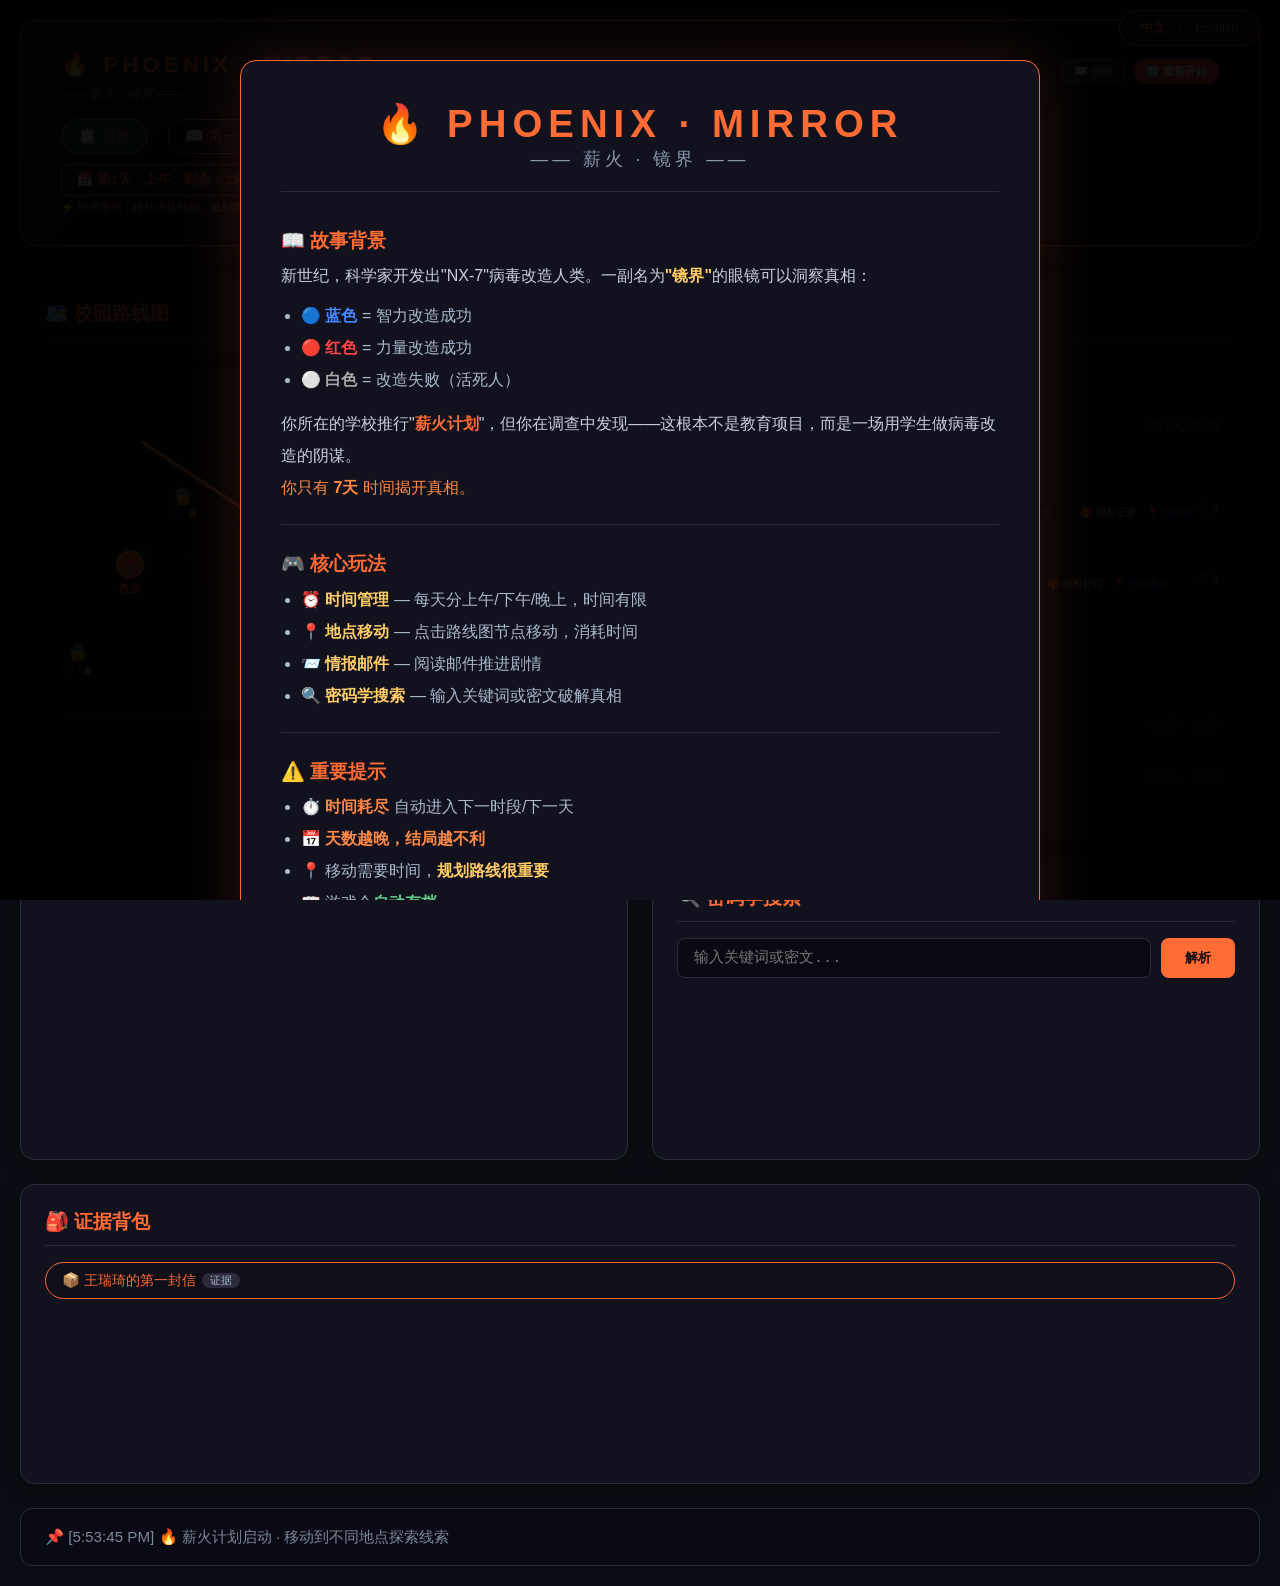
<file: index.html>
<!DOCTYPE html>
<html lang="zh-CN">
<head>
    <meta charset="UTF-8">
    <meta name="viewport" content="width=device-width, initial-scale=1.0">
    <title>Phoenix · Mirror · 薪火·镜界</title>
    <link rel="stylesheet" href="style.css">
    <link rel="stylesheet" href="mail.css">
    <link rel="stylesheet" href="search.css">
</head>
<body>
    <!-- 语言选择 -->
    <div id="langSelector" style="position:fixed; top:10px; right:20px; z-index:100; background:#1a1a2e; padding:6px 12px; border-radius:20px; border:1px solid #ff6b35;">
        <button onclick="setLanguage('zh')" id="langZh" style="background:transparent; border:none; color:#ff6b35; cursor:pointer; font-weight:bold; padding:2px 8px;">中文</button>
        <span style="color:#4a5a6a;">|</span>
        <button onclick="setLanguage('en')" id="langEn" style="background:transparent; border:none; color:#8899aa; cursor:pointer; padding:2px 8px;">English</button>
    </div>

    <!-- 游戏开始说明 -->
    <div id="introOverlay" style="display:none; position:fixed; top:0; left:0; width:100%; height:100%; background:rgba(0,0,0,0.92); z-index:9999; overflow-y:auto; padding:20px;">
        <div style="max-width:800px; margin:40px auto; background:#12121f; border-radius:16px; padding:40px; border:1px solid #ff6b35; box-shadow:0 0 60px rgba(255,107,53,0.15);">
            <div style="text-align:center; margin-bottom:30px;">
                <h1 style="color:#ff6b35; font-size:2.4rem; letter-spacing:6px;" id="introTitle">🔥 PHOENIX · MIRROR</h1>
                <p style="color:#8899aa; font-size:1.1rem; letter-spacing:4px;" id="introSub">—— 薪火 · 镜界 ——</p>
                <div style="border-bottom:1px solid #2a2a3a; margin:20px 0;"></div>
            </div>

            <div style="color:#c8d0d9; line-height:2;" id="introContent">
                <h2 style="color:#ff6b35; font-size:1.2rem;">📖 故事背景</h2>
                <p>新世纪，科学家开发出"NX-7"病毒改造人类。一副名为<strong style="color:#ffcc66;">"镜界"</strong>的眼镜可以洞察真相：</p>
                <ul style="color:#aabbcc; margin-left:20px; margin-top:8px;">
                    <li>🔵 <strong style="color:#4488ff;">蓝色</strong> = 智力改造成功</li>
                    <li>🔴 <strong style="color:#ff4444;">红色</strong> = 力量改造成功</li>
                    <li>⚪ <strong style="color:#aaaaaa;">白色</strong> = 改造失败（活死人）</li>
                </ul>
                <p style="margin-top:12px;">你所在的学校推行"<strong style="color:#ff6b35;">薪火计划</strong>"，但你在调查中发现——这根本不是教育项目，而是一场用学生做病毒改造的阴谋。</p>
                <p style="color:#ff8844;">你只有 <strong>7天</strong> 时间揭开真相。</p>

                <div style="border-bottom:1px solid #2a2a3a; margin:20px 0;"></div>

                <h2 style="color:#ff6b35; font-size:1.2rem;">🎮 核心玩法</h2>
                <ul style="color:#aabbcc; margin-left:20px;">
                    <li><strong style="color:#ffcc66;">⏰ 时间管理</strong> — 每天分上午/下午/晚上，时间有限</li>
                    <li><strong style="color:#ffcc66;">📍 地点移动</strong> — 点击路线图节点移动，消耗时间</li>
                    <li><strong style="color:#ffcc66;">📨 情报邮件</strong> — 阅读邮件推进剧情</li>
                    <li><strong style="color:#ffcc66;">🔍 密码学搜索</strong> — 输入关键词或密文破解真相</li>
                </ul>

                <div style="border-bottom:1px solid #2a2a3a; margin:20px 0;"></div>

                <h2 style="color:#ff6b35; font-size:1.2rem;">⚠️ 重要提示</h2>
                <ul style="color:#aabbcc; margin-left:20px;">
                    <li>⏱️ <strong style="color:#ff8844;">时间耗尽</strong> 自动进入下一时段/下一天</li>
                    <li>📅 <strong style="color:#ff8844;">天数越晚，结局越不利</strong></li>
                    <li>📍 移动需要时间，<strong style="color:#ffcc66;">规划路线很重要</strong></li>
                    <li>📖 游戏会<strong style="color:#66cc88;">自动存档</strong></li>
                    <li>🔄 右上角可随时<strong style="color:#ff4444;">重新开始</strong></li>
                </ul>

                <button id="startGameBtn" style="display:block; margin:30px auto 0; background:#ff6b35; border:none; padding:14px 50px; border-radius:10px; color:#0a0e14; font-size:1.2rem; font-weight:bold; cursor:pointer; transition:all 0.3s;"
                        onmouseover="this.style.background='#ff8a5c';this.style.transform='scale(1.02)'"
                        onmouseout="this.style.background='#ff6b35';this.style.transform='scale(1)'" id="startBtn">
                    🔥 开始调查
                </button>
            </div>
        </div>
    </div>

    <!-- 主游戏 -->
    <div id="app">
        <header>
            <div style="display:flex; justify-content:space-between; align-items:flex-start; flex-wrap:wrap;">
                <div>
                    <h1 style="font-size:1.4rem;" id="gameTitle">🔥 PHOENIX · MIRROR</h1>
                    <p class="subtitle" style="font-size:0.8rem;" id="gameSub">—— 薪火 · 镜界 ——</p>
                </div>
                <div style="display:flex; gap:8px; margin-top:8px; flex-wrap:wrap;">
                    <button onclick="showIntro()" style="background:#2a2a3a; border:1px solid #5a6a7a; padding:4px 12px; border-radius:12px; color:#aabbcc; cursor:pointer; font-size:0.7rem;" id="btnHelp">📖 说明</button>
                    <button onclick="resetGame()" style="background:#ff4444; border:none; padding:4px 12px; border-radius:12px; color:#fff; cursor:pointer; font-size:0.7rem; font-weight:bold;" id="btnReset">🔄 重新开始</button>
                </div>
            </div>
            <div class="nav-links">
                <a href="index.html" style="background:#2a4a5a;" id="navHome">📋 总览</a>
                <a href="pages/chapter1.html" id="navCh1">📖 第一章</a>
                <a href="pages/chapter2.html" id="navCh2">📖 第二章</a>
                <a href="pages/chapter3.html" id="navCh3">📖 第三章</a>
            </div>
            <!-- 时间和地点信息 -->
            <div style="display:flex; gap:12px; flex-wrap:wrap; margin-top:10px; align-items:center;">
                <div id="timeDisplay" style="color:#ff6b35; font-weight:bold; background:#1a1a2e; padding:6px 14px; border-radius:8px; border:1px solid #ff6b35; font-size:0.85rem;">
                    📅 第1天 · 上午 · 剩余：15
                </div>
                <div id="dayProgress" style="color:#5a7a8a; font-size:0.8rem;">
                    第 1 / 7 天
                </div>
                <div id="currentLocation" style="color:#66cc88; font-size:0.8rem; background:#0a0a14; padding:4px 12px; border-radius:12px; border:1px solid #2a3a3a;">
                    📍 当前位置：教室
                </div>
                <div style="color:#5a7a8a; font-size:0.65rem; background:#0a0a14; padding:2px 10px; border-radius:12px;" id="saveInfo">
                    💾 自动存档
                </div>
            </div>
            <div style="color:#ff8844; font-size:0.7rem; margin-top:4px;" id="timeWarning">
                ⚡ 时间紧张！移动消耗时间，规划路线
            </div>
        </header>

        <main>
            <div class="dashboard">
                <!-- 左栏：路线图 -->
                <div class="panel" id="mapPanel" style="grid-row:span 2;">
                    <h2 id="mapTitle">🗺️ 校园路线图</h2>
                    <div id="mapContainer" style="background:#0a0a14; border-radius:10px; padding:16px; min-height:350px; position:relative;">
                        <!-- 路线图由JS动态生成 -->
                        <div id="mapCanvas" style="position:relative; width:100%; height:350px; background:#0f0f1a; border-radius:8px; border:1px solid #1a2a3a; overflow:hidden;">
                            <!-- 节点和连线由JS绘制 -->
                        </div>
                        <div style="margin-top:10px; color:#5a7a8a; font-size:0.7rem; text-align:center;" id="mapHint">
                            💡 点击节点移动 · 消耗时间
                        </div>
                    </div>
                </div>

                <!-- 右栏上：情报终端 -->
                <div class="panel" id="mailPanel">
                    <h2 id="mailTitle">📨 情报终端</h2>
                    <div id="mailList"></div>
                    <div id="mailDetail"></div>
                </div>

                <!-- 右栏下：搜索 -->
                <div class="panel" id="searchPanel">
                    <h2 id="searchTitle">🔍 密码学搜索</h2>
                    <div class="search-bar">
                        <input type="text" id="searchInput" placeholder="输入关键词或密文...">
                        <button id="searchBtn">解析</button>
                    </div>
                    <div id="searchResult"></div>
                </div>

                <!-- 底部：背包 -->
                <div class="panel" id="inventoryPanel" style="grid-column:1/-1;">
                    <h2 id="inventoryTitle">🎒 证据背包</h2>
                    <div id="inventoryList"></div>
                </div>
            </div>
        </main>

        <footer id="gameLog">
            📌 系统启动：第1天，你开始注意到异常...
        </footer>
    </div>

    <script src="assets/data/gameData.js"></script>
    <script src="js/language.js"></script>
    <script src="js/timeSystem.js"></script>
    <script src="js/mapSystem.js"></script>
    <script src="js/mailSystem.js"></script>
    <script src="js/searchSystem.js"></script>
    <script src="js/inventorySystem.js"></script>
    <script src="js/game.js"></script>
    <script>
        function showIntro() {
            document.getElementById('introOverlay').style.display = 'block';
        }

        function hideIntro() {
            document.getElementById('introOverlay').style.display = 'none';
            localStorage.setItem('xinhuo_intro_seen', 'true');
        }

        function resetGame() {
            if (confirm(window.LANG ? window.LANG.confirmReset : '🔄 确定要重新开始吗？')) {
                if (window.timeSystem) {
                    window.timeSystem.resetGame();
                } else {
                    localStorage.removeItem('xinhuo_game_save');
                    window.location.reload();
                }
            }
        }

        // 语言切换
        function setLanguage(lang) {
            if (window.setGameLanguage) {
                window.setGameLanguage(lang);
            }
            // 更新按钮样式
            document.getElementById('langZh').style.color = lang === 'zh' ? '#ff6b35' : '#8899aa';
            document.getElementById('langEn').style.color = lang === 'en' ? '#ff6b35' : '#8899aa';
            document.getElementById('langZh').style.fontWeight = lang === 'zh' ? 'bold' : 'normal';
            document.getElementById('langEn').style.fontWeight = lang === 'en' ? 'bold' : 'normal';
        }

        document.addEventListener('DOMContentLoaded', function() {
            // 检测语言
            const savedLang = localStorage.getItem('xinhuo_lang') || 'zh';
            setLanguage(savedLang);

            // 首次打开显示说明
            const introSeen = localStorage.getItem('xinhuo_intro_seen');
            if (!introSeen) {
                setTimeout(showIntro, 300);
            }

            document.getElementById('startGameBtn').addEventListener('click', hideIntro);

            // URL搜索参数
            const urlParams = new URLSearchParams(window.location.search);
            const searchKeyword = urlParams.get('search');
            if (searchKeyword) {
                setTimeout(() => {
                    document.getElementById('searchInput').value = searchKeyword;
                    document.getElementById('searchBtn').click();
                    if (window.updateLog) window.updateLog(`🔍 从章节跳转解析：「${searchKeyword}」`);
                }, 500);
            }
        });

        window.setLanguage = setLanguage;
        window.showIntro = showIntro;
        window.hideIntro = hideIntro;
        window.resetGame = resetGame;
    </script>
</body>
</html>
</file>
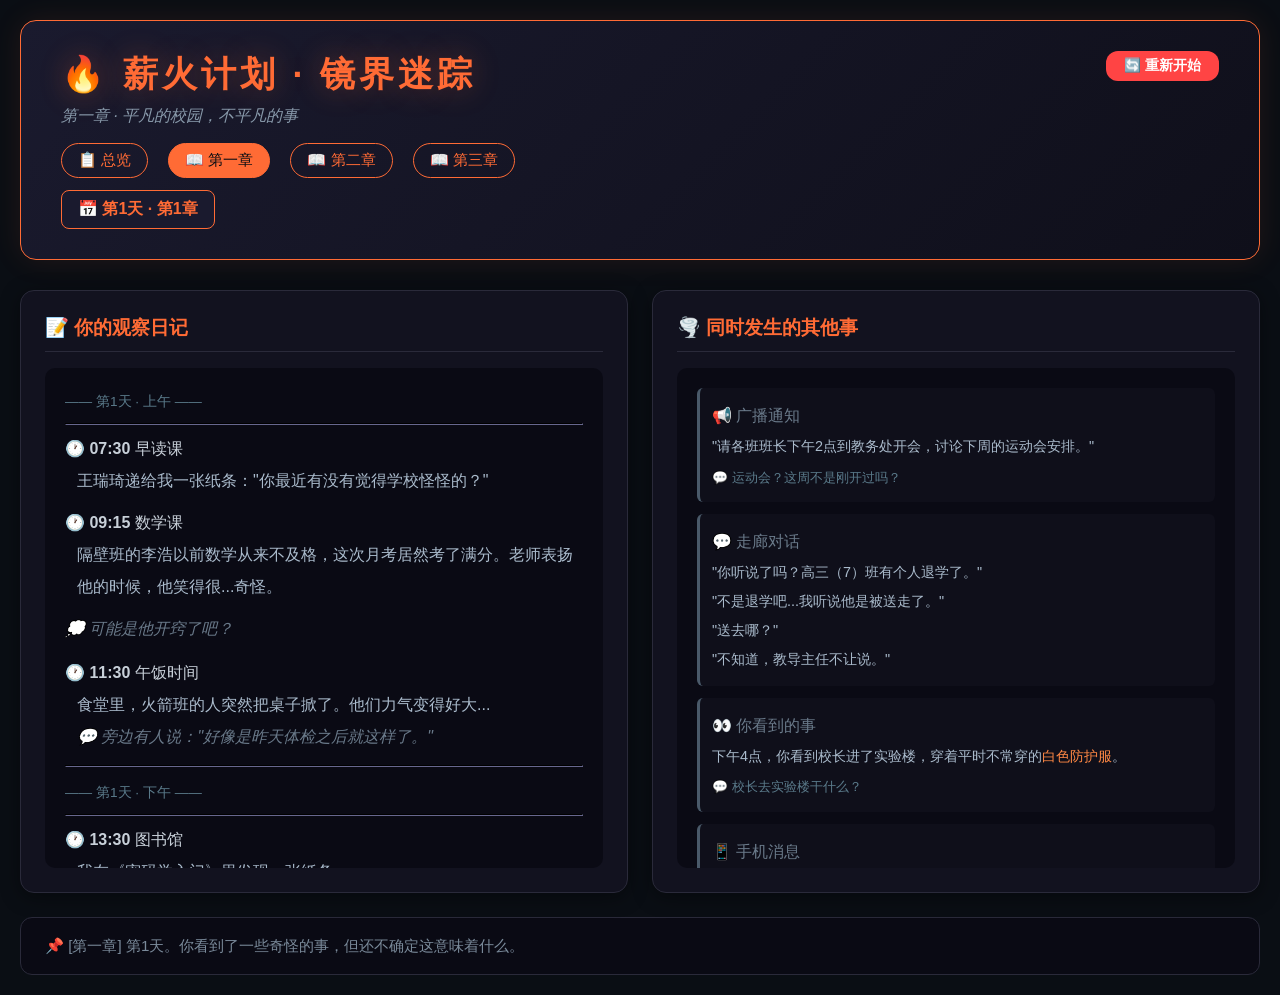
<file: pages/chapter1.html>
<!DOCTYPE html>
<html lang="zh-CN">
<head>
    <meta charset="UTF-8">
    <meta name="viewport" content="width=device-width, initial-scale=1.0">
    <title>第一章 · 奇怪的日常</title>
    <link rel="stylesheet" href="../style.css">
    <link rel="stylesheet" href="../mail.css">
    <link rel="stylesheet" href="../search.css">
</head>
<body>
    <div id="app">
        <header>
            <div style="display:flex; justify-content:space-between; align-items:flex-start; flex-wrap:wrap;">
                <div>
                    <h1>🔥 薪火计划 · 镜界迷踪</h1>
                    <p class="subtitle">第一章 · 平凡的校园，不平凡的事</p>
                </div>
                <button onclick="resetGame()" style="background:#ff4444; border:none; padding:6px 18px; border-radius:12px; color:#fff; cursor:pointer; font-size:0.85rem; font-weight:bold;">
                    🔄 重新开始
                </button>
            </div>
            <div class="nav-links">
                <a href="../index.html">📋 总览</a>
                <a href="chapter1.html" style="background:#ff6b35; color:#0a0e14;">📖 第一章</a>
                <a href="chapter2.html">📖 第二章</a>
                <a href="chapter3.html">📖 第三章</a>
            </div>
            <div style="margin-top:12px; color:#ff6b35; font-weight:bold; background:#1a1a2e; padding:8px 16px; border-radius:8px; display:inline-block; border:1px solid #ff6b35;" id="chapterStatus">
                📅 第1天 · 普通的一天？
            </div>
        </header>

        <main>
            <div class="dashboard" style="grid-template-columns:1fr 1fr;">
                <div class="panel">
                    <h2>📝 你的观察日记</h2>
                    <div style="background:#0a0a14; padding:20px; border-radius:10px; line-height:2; max-height:500px; overflow-y:auto;">
                        <p style="color:#5a7a8a; font-size:0.85rem;">—— 第1天 · 上午 ——</p>
                        <hr style="border-color:#2a2a3a; margin:8px 0;">
                        
                        <p>🕐 <strong>07:30</strong> 早读课</p>
                        <p style="color:#aabbcc; margin-left:12px;">王瑞琦递给我一张纸条："你最近有没有觉得学校怪怪的？"</p>
                        
                        <p style="margin-top:10px;">🕐 <strong>09:15</strong> 数学课</p>
                        <p style="color:#aabbcc; margin-left:12px;">隔壁班的李浩以前数学从来不及格，这次月考居然考了满分。老师表扬他的时候，他笑得很...奇怪。</p>
                        
                        <p style="margin-top:10px; color:#6a7a8a; font-style:italic;">💭 可能是他开窍了吧？</p>
                        
                        <p style="margin-top:12px;">🕐 <strong>11:30</strong> 午饭时间</p>
                        <p style="color:#aabbcc; margin-left:12px;">食堂里，火箭班的人突然把桌子掀了。他们力气变得好大...</p>
                        <p style="color:#6a7a8a; margin-left:12px; font-style:italic;">💬 旁边有人说："好像是昨天体检之后就这样了。"</p>
                        
                        <hr style="border-color:#2a2a3a; margin:12px 0;">
                        <p style="color:#5a7a8a; font-size:0.85rem;">—— 第1天 · 下午 ——</p>
                        <hr style="border-color:#2a2a3a; margin:8px 0;">
                        
                        <p>🕐 <strong>13:30</strong> 图书馆</p>
                        <p style="color:#aabbcc; margin-left:12px;">我在《密码学入门》里发现一张纸条：<br>
                        <span style="font-family:'Courier New',monospace; color:#66dd88; cursor:pointer;" onclick="copyToSearch('51207 8511 204 105 1914')">51207 8511 204 105 1914</span></p>
                        <p style="color:#6a7a8a; margin-left:12px; font-style:italic;">💬 这是什么？看起来像密码...</p>
                        
                        <p style="margin-top:12px;">🕐 <strong>15:00</strong> 走廊上</p>
                        <p style="color:#aabbcc; margin-left:12px;">看到教导主任带着一个同学往实验楼方向走。那个同学的手臂上好像有<span style="color:#a47aff;">紫色</span>的斑点...</p>
                        
                        <div style="margin-top:16px; background:#1a1a2e; padding:12px; border-radius:6px; border-left:3px solid #ff8844;">
                            <p style="color:#ff8844; font-size:0.9rem;">⚠️ 你今天注意到了一些奇怪的事，但一切都还说不通...</p>
                            <p style="color:#5a7a8a; font-size:0.85rem;">💡 去主页面搜索关键词获取更多线索</p>
                        </div>
                    </div>
                </div>

                <div class="panel">
                    <h2>🌪️ 同时发生的其他事</h2>
                    <div style="background:#0a0a14; padding:20px; border-radius:10px; line-height:2; max-height:500px; overflow-y:auto;">
                        <div style="background:#0f0f1a; padding:12px; border-radius:6px; border-left:3px solid #4a5a6a; margin-bottom:12px;">
                            <p style="color:#6a7a8a;">📢 广播通知</p>
                            <p style="color:#aabbcc; font-size:0.9rem;">"请各班班长下午2点到教务处开会，讨论下周的运动会安排。"</p>
                            <p style="color:#5a7a8a; font-size:0.8rem; margin-top:4px;">💬 运动会？这周不是刚开过吗？</p>
                        </div>

                        <div style="background:#0f0f1a; padding:12px; border-radius:6px; border-left:3px solid #4a5a6a; margin-bottom:12px;">
                            <p style="color:#6a7a8a;">💬 走廊对话</p>
                            <p style="color:#aabbcc; font-size:0.9rem;">"你听说了吗？高三（7）班有个人退学了。"<br>
                            "不是退学吧...我听说他是被送走了。"<br>
                            "送去哪？"<br>
                            "不知道，教导主任不让说。"</p>
                        </div>

                        <div style="background:#0f0f1a; padding:12px; border-radius:6px; border-left:3px solid #4a5a6a; margin-bottom:12px;">
                            <p style="color:#6a7a8a;">👀 你看到的事</p>
                            <p style="color:#aabbcc; font-size:0.9rem;">下午4点，你看到校长进了实验楼，穿着平时不常穿的<span style="color:#ff8844;">白色防护服</span>。</p>
                            <p style="color:#5a7a8a; font-size:0.8rem; margin-top:4px;">💬 校长去实验楼干什么？</p>
                        </div>

                        <div style="background:#0f0f1a; padding:12px; border-radius:6px; border-left:3px solid #4a5a6a;">
                            <p style="color:#6a7a8a;">📱 手机消息</p>
                            <p style="color:#aabbcc; font-size:0.9rem;">王瑞琦发来一条消息："我今天去图书馆了，发现一些东西。晚点跟你说。"</p>
                            <p style="color:#5a7a8a; font-size:0.8rem; margin-top:4px;">💬 她发现了什么？</p>
                        </div>

                        <div style="margin-top:16px; background:#1a1a2e; padding:12px; border-radius:6px; border:1px solid #2a2a3a;">
                            <p style="color:#5a7a8a; font-size:0.85rem;">📅 第1天内容</p>
                            <p style="color:#ff8844; font-size:0.85rem;">⏱ 推进到第2天才能解锁新内容</p>
                        </div>
                    </div>
                </div>
            </div>
        </main>

        <footer id="gameLog">
            📌 第一章：你开始注意到学校的异常...
        </footer>
    </div>

    <script>
        function resetGame() {
            if (confirm('🔄 确定要重新开始吗？所有进度将被清除。')) {
                localStorage.removeItem('xinhuo_game_save');
                window.location.href = '../index.html';
            }
        }

        function copyToSearch(text) {
            window.location.href = `../index.html?search=${encodeURIComponent(text)}`;
        }

        function checkChapterAccess() {
            const saved = localStorage.getItem('xinhuo_game_save');
            if (saved) {
                try {
                    const data = JSON.parse(saved);
                    const currentDay = data.currentDay || 1;
                    
                    if (data.gameEnded) {
                        document.getElementById('chapterStatus').innerHTML = '🏁 游戏已结束 · 请重新开始';
                        document.getElementById('chapterStatus').style.borderColor = '#ff4444';
                        document.getElementById('chapterStatus').style.color = '#ff4444';
                        return;
                    }
                    
                    if (currentDay > 2) {
                        document.getElementById('chapterStatus').innerHTML = '📅 第1-2天内容 · 已解锁';
                        document.getElementById('chapterStatus').style.borderColor = '#66cc88';
                        document.getElementById('chapterStatus').style.color = '#66cc88';
                    } else {
                        document.getElementById('chapterStatus').innerHTML = `📅 第${currentDay}天 · 第1章`;
                    }
                } catch (e) {}
            }
        }

        document.addEventListener('DOMContentLoaded', function() {
            checkChapterAccess();
            document.getElementById('gameLog').innerHTML = '📌 [第一章] 第1天。你看到了一些奇怪的事，但还不确定这意味着什么。';
        });
    </script>
</body>
</html>
</file>
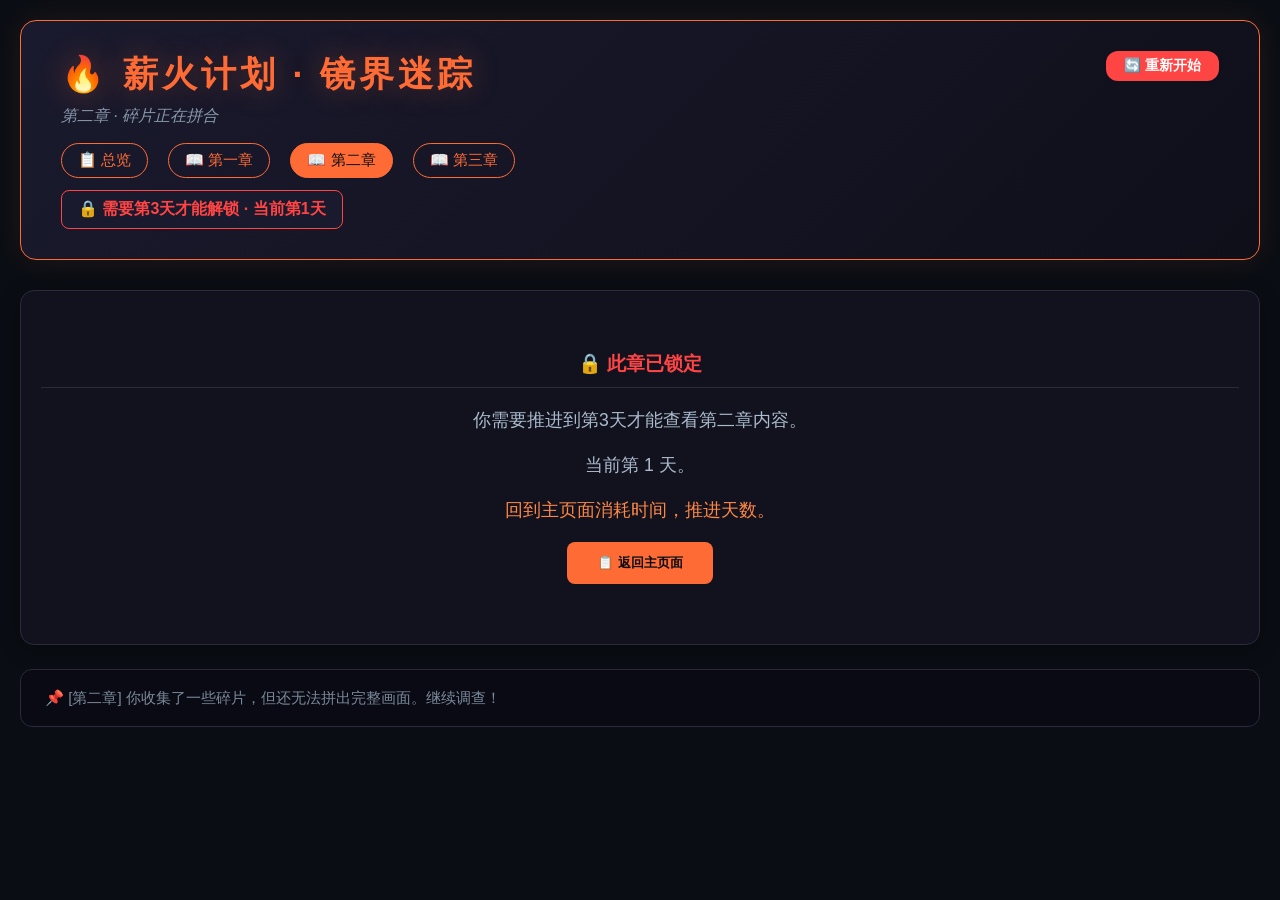
<file: pages/chapter2.html>
<!DOCTYPE html>
<html lang="zh-CN">
<head>
    <meta charset="UTF-8">
    <meta name="viewport" content="width=device-width, initial-scale=1.0">
    <title>第二章 · 拼凑碎片</title>
    <link rel="stylesheet" href="../style.css">
    <link rel="stylesheet" href="../mail.css">
    <link rel="stylesheet" href="../search.css">
</head>
<body>
    <div id="app">
        <header>
            <div style="display:flex; justify-content:space-between; align-items:flex-start; flex-wrap:wrap;">
                <div>
                    <h1>🔥 薪火计划 · 镜界迷踪</h1>
                    <p class="subtitle">第二章 · 碎片正在拼合</p>
                </div>
                <button onclick="resetGame()" style="background:#ff4444; border:none; padding:6px 18px; border-radius:12px; color:#fff; cursor:pointer; font-size:0.85rem; font-weight:bold;">
                    🔄 重新开始
                </button>
            </div>
            <div class="nav-links">
                <a href="../index.html">📋 总览</a>
                <a href="chapter1.html">📖 第一章</a>
                <a href="chapter2.html" style="background:#ff6b35; color:#0a0e14;">📖 第二章</a>
                <a href="chapter3.html">📖 第三章</a>
            </div>
            <div style="margin-top:12px; color:#ff6b35; font-weight:bold; background:#1a1a2e; padding:8px 16px; border-radius:8px; display:inline-block; border:1px solid #ff6b35;" id="chapterStatus">
                📅 第3-4天 · 拼凑真相
            </div>
        </header>

        <main>
            <div class="dashboard" style="grid-template-columns:1fr 1fr;">
                <div class="panel">
                    <h2>📋 调查碎片</h2>
                    <div style="background:#0a0a14; padding:20px; border-radius:10px; line-height:2; max-height:500px; overflow-y:auto;">
                        <p style="color:#ffcc66;">🔍 你收集到的线索：</p>
                        <hr style="border-color:#2a2a3a; margin:8px 0;">

                        <div style="background:#0f0f1a; padding:10px; border-radius:6px; margin-bottom:8px; border-left:3px solid #ff8844;">
                            <p style="color:#aabbcc; font-size:0.9rem;">📄 <strong>碎片1：密码纸条</strong></p>
                            <p style="font-family:'Courier New',monospace; color:#66dd88; font-size:0.85rem;">51207 8511 204 105 1914</p>
                            <p style="color:#5a7a8a; font-size:0.8rem;">💡 这串数字可能隐藏着信息...</p>
                        </div>

                        <div style="background:#0f0f1a; padding:10px; border-radius:6px; margin-bottom:8px; border-left:3px solid #a47aff;">
                            <p style="color:#aabbcc; font-size:0.9rem;">🟣 <strong>碎片2：紫斑</strong></p>
                            <p style="color:#aabbcc; font-size:0.85rem;">至少有3个人出现了紫色斑点，都被带去"治疗"后回来就变了。</p>
                            <p style="color:#5a7a8a; font-size:0.8rem;">💡 "治疗"到底在做什么？</p>
                        </div>

                        <div style="background:#0f0f1a; padding:10px; border-radius:6px; margin-bottom:8px; border-left:3px solid #66cc88;">
                            <p style="color:#aabbcc; font-size:0.9rem;">🔵 <strong>碎片3：眼镜颜色</strong></p>
                            <p style="color:#aabbcc; font-size:0.85rem;">体检时戴的眼镜，不同人看到的颜色不一样。</p>
                            <p style="color:#5a7a8a; font-size:0.8rem;">💡 为什么颜色会不同？</p>
                        </div>

                        <div style="background:#0f0f1a; padding:10px; border-radius:6px; border-left:3px solid #ff6b35;">
                            <p style="color:#aabbcc; font-size:0.9rem;">🧪 <strong>碎片4：实验楼</strong></p>
                            <p style="color:#aabbcc; font-size:0.85rem;">深夜看到实验楼地下室有灯光，隐约看到"NX-7"的标签。</p>
                            <p style="color:#5a7a8a; font-size:0.8rem;">💡 NX-7是什么？</p>
                        </div>

                        <div style="margin-top:12px; background:#1a1a2e; padding:10px; border-radius:6px; border:1px dashed #ff8844;">
                            <p style="color:#ff8844; font-size:0.85rem;">❓ 还缺少关键的拼图...</p>
                            <p style="color:#5a7a8a; font-size:0.8rem;">💡 继续搜索关键词，收集更多碎片</p>
                        </div>
                    </div>
                </div>

                <div class="panel">
                    <h2>🌀 迷惑的信息</h2>
                    <div style="background:#0a0a14; padding:20px; border-radius:10px; line-height:2; max-height:500px; overflow-y:auto;">
                        <div style="background:#0f0f1a; padding:12px; border-radius:6px; border-left:3px solid #4a5a6a; margin-bottom:12px;">
                            <p style="color:#6a7a8a;">🗣️ 同学的闲聊</p>
                            <p style="color:#aabbcc; font-size:0.9rem;">"你听说了吗？学校要新建一个体育馆。"<br>
                            "真的假的？钱从哪来？"<br>
                            "不知道，好像是上面拨的款。"</p>
                            <p style="color:#5a7a8a; font-size:0.8rem; margin-top:4px;">💬 体育馆和实验楼离得很近...</p>
                        </div>

                        <div style="background:#0f0f1a; padding:12px; border-radius:6px; border-left:3px solid #4a5a6a; margin-bottom:12px;">
                            <p style="color:#6a7a8a;">📰 学校公告</p>
                            <p style="color:#aabbcc; font-size:0.9rem;">"为了提升教学质量，学校将引进新的教学系统。请各位同学配合完成相关测试。"</p>
                            <p style="color:#5a7a8a; font-size:0.8rem; margin-top:4px;">💬 又是测试？上周不是刚测过吗？</p>
                        </div>

                        <div style="background:#0f0f1a; padding:12px; border-radius:6px; border-left:3px solid #4a5a6a; margin-bottom:12px;">
                            <p style="color:#6a7a8a;">👤 奇怪的访客</p>
                            <p style="color:#aabbcc; font-size:0.9rem;">今天学校来了几个穿黑西装的人，直接去了校长办公室。</p>
                            <p style="color:#5a7a8a; font-size:0.8rem; margin-top:4px;">💬 他们是谁？为什么校长的表情很紧张？</p>
                        </div>

                        <div style="background:#0f0f1a; padding:12px; border-radius:6px; border-left:3px solid #4a5a6a;">
                            <p style="color:#6a7a8a;">📱 王瑞琦的消息</p>
                            <p style="color:#aabbcc; font-size:0.9rem;">"我破解了那个密码！你绝对想不到是什么..."</p>
                            <p style="color:#5a7a8a; font-size:0.8rem; margin-top:4px;">💬 她破解了什么？</p>
                        </div>

                        <div style="margin-top:12px; background:#1a1a2e; padding:12px; border-radius:6px; border:1px solid #2a2a3a;">
                            <p style="color:#5a7a8a; font-size:0.85rem;">📅 第3-4天 · 拼凑碎片</p>
                            <p style="color:#ff8844; font-size:0.85rem;">⏱ 需要推进到第3-4天才能看到此章内容</p>
                        </div>
                    </div>
                </div>
            </div>
        </main>

        <footer id="gameLog">
            📌 第二章：碎片正在拼合，但还缺关键一块...
        </footer>
    </div>

    <script>
        function resetGame() {
            if (confirm('🔄 确定要重新开始吗？所有进度将被清除。')) {
                localStorage.removeItem('xinhuo_game_save');
                window.location.href = '../index.html';
            }
        }

        function checkChapterAccess() {
            const saved = localStorage.getItem('xinhuo_game_save');
            if (saved) {
                try {
                    const data = JSON.parse(saved);
                    const currentDay = data.currentDay || 1;
                    
                    if (data.gameEnded) {
                        document.getElementById('chapterStatus').innerHTML = '🏁 游戏已结束 · 请重新开始';
                        document.getElementById('chapterStatus').style.borderColor = '#ff4444';
                        document.getElementById('chapterStatus').style.color = '#ff4444';
                        document.querySelector('.dashboard').innerHTML = `
                            <div class="panel" style="grid-column:1/-1; text-align:center; padding:60px 20px;">
                                <h2 style="color:#ff4444;">🏁 游戏已结束</h2>
                                <p style="color:#aabbcc; margin-top:20px; font-size:1.1rem;">
                                    点击右上角 "重新开始" 再来一次。
                                </p>
                                <button onclick="resetGame()" style="background:#ff6b35; border:none; padding:12px 30px; border-radius:8px; color:#0a0e14; font-weight:bold; cursor:pointer; margin-top:20px;">
                                    🔄 重新开始
                                </button>
                            </div>
                        `;
                        return;
                    }
                    
                    if (currentDay >= 3 && currentDay <= 5) {
                        document.getElementById('chapterStatus').innerHTML = `📅 第${currentDay}天 · 第2章（可查看）`;
                        document.getElementById('chapterStatus').style.borderColor = '#66cc88';
                        document.getElementById('chapterStatus').style.color = '#66cc88';
                    } else if (currentDay > 5) {
                        document.getElementById('chapterStatus').innerHTML = '📅 第3-5天内容 · 已解锁';
                        document.getElementById('chapterStatus').style.borderColor = '#66cc88';
                        document.getElementById('chapterStatus').style.color = '#66cc88';
                    } else {
                        document.getElementById('chapterStatus').innerHTML = `🔒 需要第3天才能解锁 · 当前第${currentDay}天`;
                        document.getElementById('chapterStatus').style.borderColor = '#ff4444';
                        document.getElementById('chapterStatus').style.color = '#ff4444';
                        document.querySelector('.dashboard').innerHTML = `
                            <div class="panel" style="grid-column:1/-1; text-align:center; padding:60px 20px;">
                                <h2 style="color:#ff4444;">🔒 此章已锁定</h2>
                                <p style="color:#aabbcc; margin-top:20px; font-size:1.1rem;">
                                    你需要推进到第3天才能查看第二章内容。<br><br>
                                    当前第 ${currentDay} 天。<br><br>
                                    <span style="color:#ff8844;">回到主页面消耗时间，推进天数。</span>
                                </p>
                                <button onclick="location.href='../index.html'" style="background:#ff6b35; border:none; padding:12px 30px; border-radius:8px; color:#0a0e14; font-weight:bold; cursor:pointer; margin-top:20px;">
                                    📋 返回主页面
                                </button>
                            </div>
                        `;
                    }
                } catch (e) {}
            }
        }

        document.addEventListener('DOMContentLoaded', function() {
            checkChapterAccess();
            document.getElementById('gameLog').innerHTML = '📌 [第二章] 你收集了一些碎片，但还无法拼出完整画面。继续调查！';
        });
    </script>
</body>
</html>
</file>
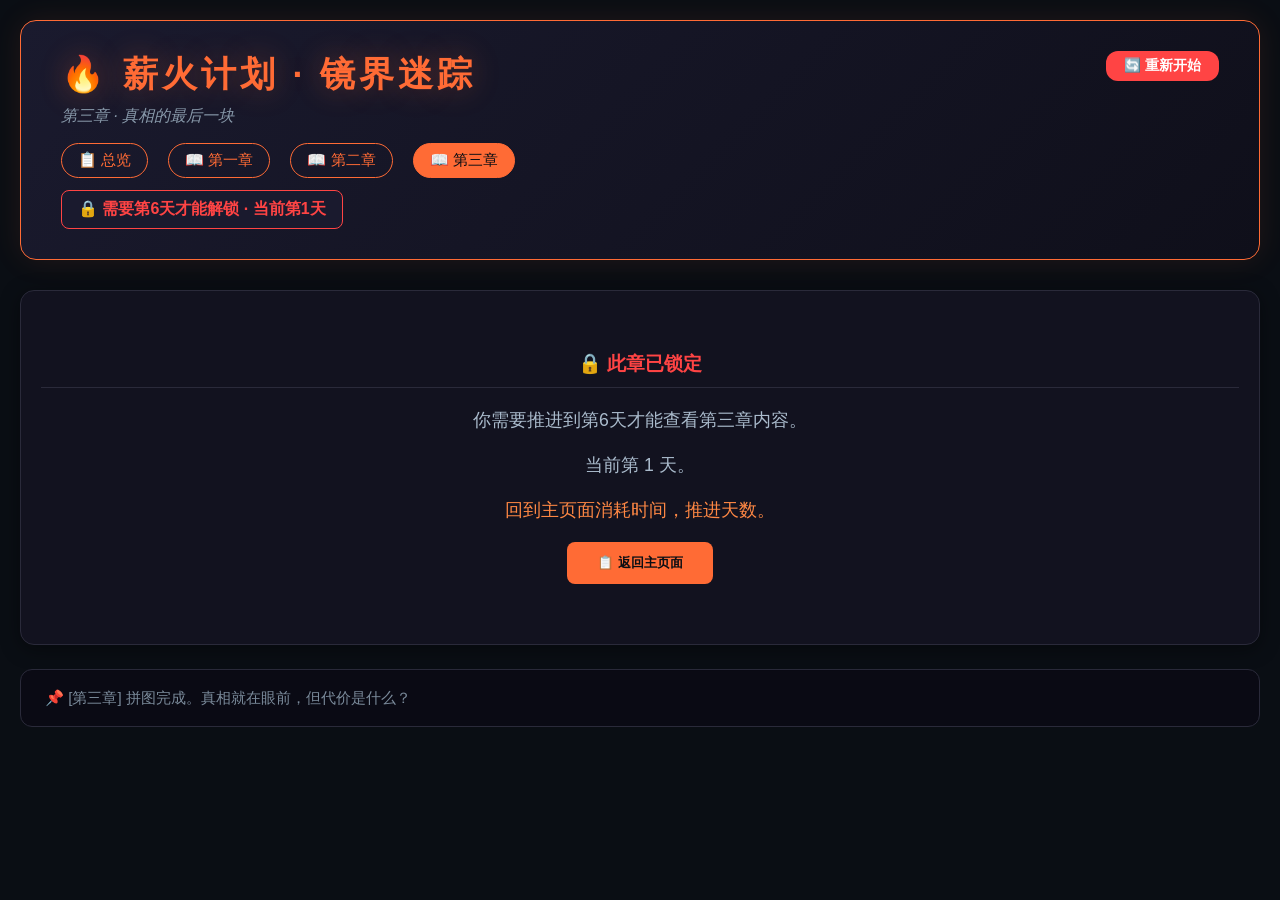
<file: pages/chapter3.html>
<!DOCTYPE html>
<html lang="zh-CN">
<head>
    <meta charset="UTF-8">
    <meta name="viewport" content="width=device-width, initial-scale=1.0">
    <title>第三章 · 最后的拼图</title>
    <link rel="stylesheet" href="../style.css">
    <link rel="stylesheet" href="../mail.css">
    <link rel="stylesheet" href="../search.css">
</head>
<body>
    <div id="app">
        <header>
            <div style="display:flex; justify-content:space-between; align-items:flex-start; flex-wrap:wrap;">
                <div>
                    <h1>🔥 薪火计划 · 镜界迷踪</h1>
                    <p class="subtitle">第三章 · 真相的最后一块</p>
                </div>
                <button onclick="resetGame()" style="background:#ff4444; border:none; padding:6px 18px; border-radius:12px; color:#fff; cursor:pointer; font-size:0.85rem; font-weight:bold;">
                    🔄 重新开始
                </button>
            </div>
            <div class="nav-links">
                <a href="../index.html">📋 总览</a>
                <a href="chapter1.html">📖 第一章</a>
                <a href="chapter2.html">📖 第二章</a>
                <a href="chapter3.html" style="background:#ff6b35; color:#0a0e14;">📖 第三章</a>
            </div>
            <div style="margin-top:12px; color:#ff6b35; font-weight:bold; background:#1a1a2e; padding:8px 16px; border-radius:8px; display:inline-block; border:1px solid #ff6b35;" id="chapterStatus">
                📅 第6-7天 · 抉择时刻
            </div>
        </header>

        <main>
            <div class="dashboard" style="grid-template-columns:1fr 1fr;">
                <div class="panel">
                    <h2>🧩 拼图完成</h2>
                    <div style="background:#0a0a14; padding:20px; border-radius:10px; line-height:2; max-height:500px; overflow-y:auto;">
                        <p style="color:#66cc88;">✅ 你拼出了完整的画面：</p>
                        <hr style="border-color:#2a2a3a; margin:8px 0;">

                        <div style="background:#0f0f1a; padding:12px; border-radius:6px; border-left:3px solid #ff6b35; margin-bottom:10px;">
                            <p style="color:#ff6b35; font-weight:bold;">🔬 薪火计划</p>
                            <p style="color:#aabbcc; font-size:0.9rem;">学校在秘密进行病毒改造实验，代号"NX-7"。</p>
                            <p style="color:#5a7a8a; font-size:0.8rem;">💡 但具体内容还不清楚...</p>
                        </div>

                        <div style="background:#0f0f1a; padding:12px; border-radius:6px; border-left:3px solid #a47aff; margin-bottom:10px;">
                            <p style="color:#a47aff; font-weight:bold;">👁️ 镜界眼镜</p>
                            <p style="color:#aabbcc; font-size:0.9rem;">戴上后能看到改造者的颜色分类。</p>
                            <p style="color:#5a7a8a; font-size:0.8rem;">💡 蓝色、红色、白色...代表什么？</p>
                        </div>

                        <div style="background:#0f0f1a; padding:12px; border-radius:6px; border-left:3px solid #ff8844; margin-bottom:10px;">
                            <p style="color:#ff8844; font-weight:bold;">🟣 紫斑的真相</p>
                            <p style="color:#aabbcc; font-size:0.9rem;">出现紫斑的人会被带去"治疗"，实际上是强制改造。</p>
                            <p style="color:#5a7a8a; font-size:0.8rem;">💡 失败的话会怎样？</p>
                        </div>

                        <div style="background:#0f0f1a; padding:12px; border-radius:6px; border-left:3px solid #ffcc66; margin-bottom:10px;">
                            <p style="color:#ffcc66; font-weight:bold;">🔑 最后的线索</p>
                            <p style="color:#aabbcc; font-size:0.9rem;">密码本第48页的碎片：<span style="font-family:'Courier New',monospace; color:#66dd88;">1987 05 15</span></p>
                            <p style="color:#5a7a8a; font-size:0.8rem;">💡 这串数字是钥匙...</p>
                        </div>

                        <div style="background:#1a1a2e; padding:12px; border-radius:6px; border:1px solid #ff6b35; margin-top:8px;">
                            <p style="color:#ff6b35; font-size:0.9rem;">⚠️ 王瑞琦失联了</p>
                            <p style="color:#aabbcc; font-size:0.85rem;">她最后发来的消息："他们发现我了..."</p>
                            <p style="color:#5a7a8a; font-size:0.8rem;">💡 你必须做出选择</p>
                        </div>
                    </div>
                </div>

                <div class="panel">
                    <h2>⚖️ 终极抉择</h2>
                    <div style="background:#0a0a14; padding:20px; border-radius:10px; line-height:2; max-height:500px; overflow-y:auto;">
                        <p style="color:#ff6b35; font-size:1.1rem;">🔥 薪火计划的真相已经在你面前</p>
                        <hr style="border-color:#2a2a3a; margin:8px 0;">

                        <div style="background:#1a1a2e; padding:16px; border-radius:8px; margin:12px 0;">
                            <p style="color:#aabbcc; font-size:0.95rem;">📊 你掌握的证据：</p>
                            <ul style="color:#aabbcc; margin-left:20px; font-size:0.9rem;" id="evidenceList">
                                <li>🔐 密码纸条 → "THEY ARE CHANGING US"</li>
                                <li>🟣 紫斑照片 → 证明"治疗"是改造</li>
                                <li>👓 眼镜观察记录 → 颜色分类</li>
                                <li>🧪 实验楼照片 → NX-7试管</li>
                                <li>📋 分班数据 → 颜色决定班级</li>
                                <li>🔑 保险柜密码 → 19870515</li>
                            </ul>
                        </div>

                        <div style="background:#0f0f1a; padding:12px; border-radius:6px; border-left:3px solid #ff4444; margin:12px 0;">
                            <p style="color:#ff4444;">⚠️ 王瑞琦被抓了</p>
                            <p style="color:#aabbcc; font-size:0.9rem;">你听到消息：昨晚有人潜入校长办公室被抓住了。</p>
                            <p style="color:#5a7a8a; font-size:0.85rem;">💬 你还有机会，但必须马上行动！</p>
                        </div>

                        <p style="color:#dd5555; font-size:1.1rem; margin-top:16px;">⚡ 你选择：</p>

                        <div style="display:grid; grid-template-columns:1fr 1fr; gap:10px; margin-top:12px;">
                            <div style="background:#1a1a2e; padding:14px; border-radius:8px; border-left:3px solid #ff4444; text-align:center;">
                                <p style="color:#ff4444; font-weight:bold;">💀 独闯</p>
                                <p style="color:#aabbcc; font-size:0.85rem;">独自去救王瑞琦<br>可能死亡</p>
                                <button onclick="endGame('death')" style="background:#ff4444; border:none; padding:6px 16px; border-radius:4px; color:#fff; cursor:pointer; margin-top:6px;">选择</button>
                            </div>
                            <div style="background:#1a1a2e; padding:14px; border-radius:8px; border-left:3px solid #ffcc66; text-align:center;">
                                <p style="color:#ffcc66; font-weight:bold;">⚔️ 联合</p>
                                <p style="color:#aabbcc; font-size:0.85rem;">联系外部力量<br>活下来</p>
                                <button onclick="endGame('survive')" style="background:#ffcc66; border:none; padding:6px 16px; border-radius:4px; color:#0a0e14; cursor:pointer; margin-top:6px;">选择</button>
                            </div>
                            <div style="background:#1a1a2e; padding:14px; border-radius:8px; border-left:3px solid #66cc88; text-align:center; grid-column:1/3;">
                                <p style="color:#66cc88; font-weight:bold;">🔵 接受</p>
                                <p style="color:#aabbcc; font-size:0.85rem;">接受改造，成为蓝色精英</p>
                                <button onclick="endGame('assimilate')" style="background:#66cc88; border:none; padding:6px 16px; border-radius:4px; color:#0a0e14; cursor:pointer; margin-top:6px;">选择</button>
                            </div>
                        </div>

                        <div id="endingResult" style="margin-top:12px; padding:16px; background:#0a0a14; border-radius:8px; border:1px solid #2a2a3a; display:none;">
                        </div>
                    </div>
                </div>
            </div>
        </main>

        <footer id="gameLog">
            📌 第三章：拼图完成，做出你的选择...
        </footer>
    </div>

    <script>
        function resetGame() {
            if (confirm('🔄 确定要重新开始吗？所有进度将被清除。')) {
                localStorage.removeItem('xinhuo_game_save');
                window.location.href = '../index.html';
            }
        }

        function endGame(type) {
            const resultDiv = document.getElementById('endingResult');
            resultDiv.style.display = 'block';
            
            const endings = {
                'death': {
                    title: '💀 死亡轮回',
                    desc: '你独自冲进校长办公室。里面全是穿防护服的人。你看到王瑞琦被绑在椅子上，但已经...太晚了。你被抓住，注射了NX-7。紫斑蔓延，你变成了活死人。',
                    color: '#ff4444'
                },
                'survive': {
                    title: '⚔️ 真相大白',
                    desc: '你联系了媒体，将证据公之于众。薪火计划被彻底曝光，校领导被逮捕。王瑞琦被救出来了，但她永远失去了正常的生活。你活了下来。',
                    color: '#ffcc66'
                },
                'assimilate': {
                    title: '🔵 蓝色精英',
                    desc: '你选择了接受改造。智力大幅提升，你成为了薪火计划的继承者。但每当看到镜子里蓝色的眼睛，你都会想起王瑞琦最后的眼神。',
                    color: '#66cc88'
                }
            };

            const ending = endings[type];
            resultDiv.innerHTML = `
                <h3 style="color:${ending.color};">${ending.title}</h3>
                <p style="color:#aabbcc; margin-top:8px;">${ending.desc}</p>
                <p style="color:#5a7a8a; margin-top:12px; font-size:0.85rem;">🏁 游戏结束 · 感谢游玩「薪火计划 · 镜界迷踪」</p>
                <button onclick="resetAndRestart()" style="background:#ff6b35; border:none; padding:8px 20px; border-radius:6px; color:#0a0e14; cursor:pointer; margin-top:12px;">🔄 重新开始</button>
            `;
            
            document.getElementById('gameLog').innerHTML = `📌 [结局] ${ending.title}`;
            
            // 标记游戏结束并保存
            localStorage.removeItem('xinhuo_game_save');
            // 保存结束状态
            localStorage.setItem('xinhuo_game_save', JSON.stringify({
                gameEnded: true,
                ending: type,
                saveTime: new Date().toISOString()
            }));
        }

        function resetAndRestart() {
            localStorage.removeItem('xinhuo_game_save');
            window.location.href = '../index.html';
        }

        function checkChapterAccess() {
            const saved = localStorage.getItem('xinhuo_game_save');
            if (saved) {
                try {
                    const data = JSON.parse(saved);
                    const currentDay = data.currentDay || 1;
                    
                    if (data.gameEnded) {
                        document.getElementById('chapterStatus').innerHTML = '🏁 游戏已结束 · 请重新开始';
                        document.getElementById('chapterStatus').style.borderColor = '#ff4444';
                        document.getElementById('chapterStatus').style.color = '#ff4444';
                        document.querySelector('.dashboard').innerHTML = `
                            <div class="panel" style="grid-column:1/-1; text-align:center; padding:60px 20px;">
                                <h2 style="color:#ff4444;">🏁 游戏已结束</h2>
                                <p style="color:#aabbcc; margin-top:20px; font-size:1.1rem;">
                                    点击右上角 "重新开始" 再来一次。
                                </p>
                                <button onclick="resetGame()" style="background:#ff6b35; border:none; padding:12px 30px; border-radius:8px; color:#0a0e14; font-weight:bold; cursor:pointer; margin-top:20px;">
                                    🔄 重新开始
                                </button>
                            </div>
                        `;
                        return;
                    }
                    
                    if (currentDay >= 6) {
                        document.getElementById('chapterStatus').innerHTML = `📅 第${currentDay}天 · 第3章（可查看）`;
                        document.getElementById('chapterStatus').style.borderColor = '#66cc88';
                        document.getElementById('chapterStatus').style.color = '#66cc88';
                    } else {
                        document.getElementById('chapterStatus').innerHTML = `🔒 需要第6天才能解锁 · 当前第${currentDay}天`;
                        document.getElementById('chapterStatus').style.borderColor = '#ff4444';
                        document.getElementById('chapterStatus').style.color = '#ff4444';
                        document.querySelector('.dashboard').innerHTML = `
                            <div class="panel" style="grid-column:1/-1; text-align:center; padding:60px 20px;">
                                <h2 style="color:#ff4444;">🔒 此章已锁定</h2>
                                <p style="color:#aabbcc; margin-top:20px; font-size:1.1rem;">
                                    你需要推进到第6天才能查看第三章内容。<br><br>
                                    当前第 ${currentDay} 天。<br><br>
                                    <span style="color:#ff8844;">回到主页面消耗时间，推进天数。</span>
                                </p>
                                <button onclick="location.href='../index.html'" style="background:#ff6b35; border:none; padding:12px 30px; border-radius:8px; color:#0a0e14; font-weight:bold; cursor:pointer; margin-top:20px;">
                                    📋 返回主页面
                                </button>
                            </div>
                        `;
                    }
                } catch (e) {}
            }
        }

        document.addEventListener('DOMContentLoaded', function() {
            checkChapterAccess();
            document.getElementById('gameLog').innerHTML = '📌 [第三章] 拼图完成。真相就在眼前，但代价是什么？';
        });
    </script>
</body>
</html>
</file>
<file: style.css>
* {
    margin: 0;
    padding: 0;
    box-sizing: border-box;
}

body {
    font-family: 'Segoe UI', 'Microsoft YaHei', sans-serif;
    background: #0a0e14;
    color: #c8d0d9;
    min-height: 100vh;
    padding: 20px;
}

#app {
    max-width: 1400px;
    margin: 0 auto;
}

header {
    background: linear-gradient(135deg, #1a1a2e 0%, #0f0f1a 100%);
    padding: 30px 40px;
    border-radius: 16px;
    border: 1px solid #ff6b35;
    box-shadow: 0 0 30px rgba(255, 107, 53, 0.1);
    margin-bottom: 30px;
}

header h1 {
    font-size: 2.2rem;
    color: #ff6b35;
    letter-spacing: 4px;
    text-shadow: 0 0 30px rgba(255, 107, 53, 0.3);
}

.subtitle {
    color: #8899aa;
    margin-top: 8px;
    font-style: italic;
}

.nav-links {
    margin-top: 16px;
    display: flex;
    gap: 20px;
    flex-wrap: wrap;
}

.nav-links a {
    color: #ff6b35;
    text-decoration: none;
    padding: 6px 16px;
    border-radius: 20px;
    border: 1px solid #ff6b35;
    transition: all 0.3s;
    font-size: 0.95rem;
}

.nav-links a:hover {
    background: #ff6b35;
    color: #0a0e14;
    box-shadow: 0 0 30px rgba(255, 107, 53, 0.3);
}

.dashboard {
    display: grid;
    grid-template-columns: 1fr 1fr;
    gap: 24px;
}

.panel {
    background: #12121f;
    border-radius: 14px;
    padding: 24px;
    border: 1px solid #2a2a3a;
    box-shadow: 0 4px 20px rgba(0, 0, 0, 0.4);
    min-height: 300px;
    transition: all 0.3s;
}

.panel:hover {
    border-color: #ff6b35;
}

.panel h2 {
    color: #ff6b35;
    font-size: 1.2rem;
    margin-bottom: 16px;
    border-bottom: 1px solid #2a2a3a;
    padding-bottom: 10px;
}

#inventoryPanel {
    grid-column: 1 / -1;
}

#gameLog {
    margin-top: 24px;
    background: #0a0a14;
    padding: 16px 24px;
    border-radius: 12px;
    border: 1px solid #2a2a3a;
    color: #7a8a9a;
    font-size: 0.95rem;
    min-height: 52px;
    line-height: 1.6;
}

@media (max-width: 900px) {
    .dashboard {
        grid-template-columns: 1fr;
    }
}

/* 时间警告 */
.time-warning {
    animation: pulse 1s ease-in-out infinite;
}

@keyframes pulse {
    0%, 100% { opacity: 1; }
    50% { opacity: 0.5; }
}

/* 行动按钮 */
.action-btn {
    background: #2a2a3a;
    border: 1px solid #ff6b35;
    color: #ff6b35;
    padding: 6px 14px;
    border-radius: 6px;
    cursor: pointer;
    transition: all 0.3s;
    margin: 4px 4px 4px 0;
    font-size: 0.85rem;
}

.action-btn:hover {
    background: #ff6b35;
    color: #0a0e14;
}

.action-btn:disabled {
    opacity: 0.4;
    cursor: not-allowed;
}
</file>
<file: mail.css>
.mail-list {
    max-height: 260px;
    overflow-y: auto;
    margin-bottom: 12px;
}

.mail-item {
    background: #0f0f1a;
    padding: 12px 16px;
    margin-bottom: 8px;
    border-radius: 8px;
    border-left: 3px solid #ff6b35;
    cursor: pointer;
    transition: all 0.25s;
}

.mail-item:hover {
    background: #1a1a2e;
    transform: translateX(4px);
}

.mail-item .mail-sender {
    color: #ff6b35;
    font-weight: bold;
}

.mail-item .mail-subject {
    color: #aabbcc;
    margin-left: 12px;
}

.mail-item .mail-date {
    float: right;
    color: #5a6a7a;
    font-size: 0.8rem;
}

.mail-detail {
    background: #0a0a14;
    padding: 16px;
    border-radius: 8px;
    min-height: 100px;
    border: 1px solid #2a2a3a;
    margin-top: 8px;
    color: #b0c0d0;
    line-height: 1.8;
}

.mail-detail .highlight {
    color: #ffcc66;
    font-weight: bold;
    cursor: pointer;
    border-bottom: 1px dashed #ffcc66;
    transition: all 0.2s;
}

.mail-detail .highlight:hover {
    color: #ffdd88;
    text-shadow: 0 0 12px rgba(255, 204, 102, 0.3);
}

.mail-detail .cipher-text {
    display: inline-block;
    background: #1a1a2e;
    padding: 2px 12px;
    border-radius: 12px;
    color: #ff6b35;
    font-family: 'Courier New', monospace;
    font-size: 0.9rem;
    margin: 2px 4px 2px 0;
    border: 1px solid #ff6b35;
    cursor: pointer;
}

.mail-detail .distractor {
    color: #6a7a8a;
    font-style: italic;
    background: #0f0f1a;
    padding: 8px 12px;
    border-radius: 6px;
    border-left: 3px solid #4a5a6a;
    margin: 8px 0;
}
</file>
<file: search.css>
.search-bar {
    display: flex;
    gap: 10px;
    margin-bottom: 16px;
}

.search-bar input {
    flex: 1;
    padding: 10px 16px;
    background: #0a0a14;
    border: 1px solid #2a2a3a;
    border-radius: 8px;
    color: #c8d0d9;
    font-size: 0.95rem;
    outline: none;
    transition: 0.3s;
    font-family: 'Courier New', monospace;
}

.search-bar input:focus {
    border-color: #ff6b35;
    box-shadow: 0 0 16px rgba(255, 107, 53, 0.2);
}

.search-bar button {
    padding: 10px 24px;
    background: #ff6b35;
    border: none;
    border-radius: 8px;
    color: #0a0e14;
    font-weight: bold;
    cursor: pointer;
    transition: 0.3s;
}

.search-bar button:hover {
    background: #ff8a5c;
    box-shadow: 0 0 24px rgba(255, 107, 53, 0.3);
}

.search-result {
    background: #0a0a14;
    padding: 16px;
    border-radius: 8px;
    min-height: 120px;
    border: 1px solid #2a2a3a;
    color: #b0c0d0;
    line-height: 1.8;
}

.search-result .clue-item {
    background: #0f0f1a;
    padding: 12px 16px;
    margin-bottom: 8px;
    border-radius: 6px;
    border-left: 3px solid #ff6b35;
}

.search-result .clue-item strong {
    color: #ffcc66;
}

.search-result .decryption-result {
    background: #1a1a2e;
    padding: 12px 16px;
    border-radius: 6px;
    border: 1px solid #ff6b35;
    margin-top: 8px;
    color: #66dd88;
    font-family: 'Courier New', monospace;
}

.inventory-grid {
    display: flex;
    flex-wrap: wrap;
    gap: 10px;
}

.inventory-item {
    background: #0f0f1a;
    padding: 8px 16px;
    border-radius: 20px;
    border: 1px solid #ff6b35;
    color: #ff6b35;
    font-size: 0.9rem;
    display: flex;
    align-items: center;
    gap: 6px;
    animation: fadeIn 0.4s ease;
}

.inventory-item .badge {
    background: #2a2a3a;
    border-radius: 10px;
    padding: 0 8px;
    font-size: 0.7rem;
    color: #aac0d0;
}

@keyframes fadeIn {
    from { opacity: 0; transform: scale(0.9); }
    to { opacity: 1; transform: scale(1); }
}

.time-cost {
    color: #ff8844;
    font-size: 0.8rem;
    background: #1a1a2e;
    padding: 2px 10px;
    border-radius: 12px;
    display: inline-block;
    margin-left: 8px;
    border: 1px solid #ff8844;
}
</file>
